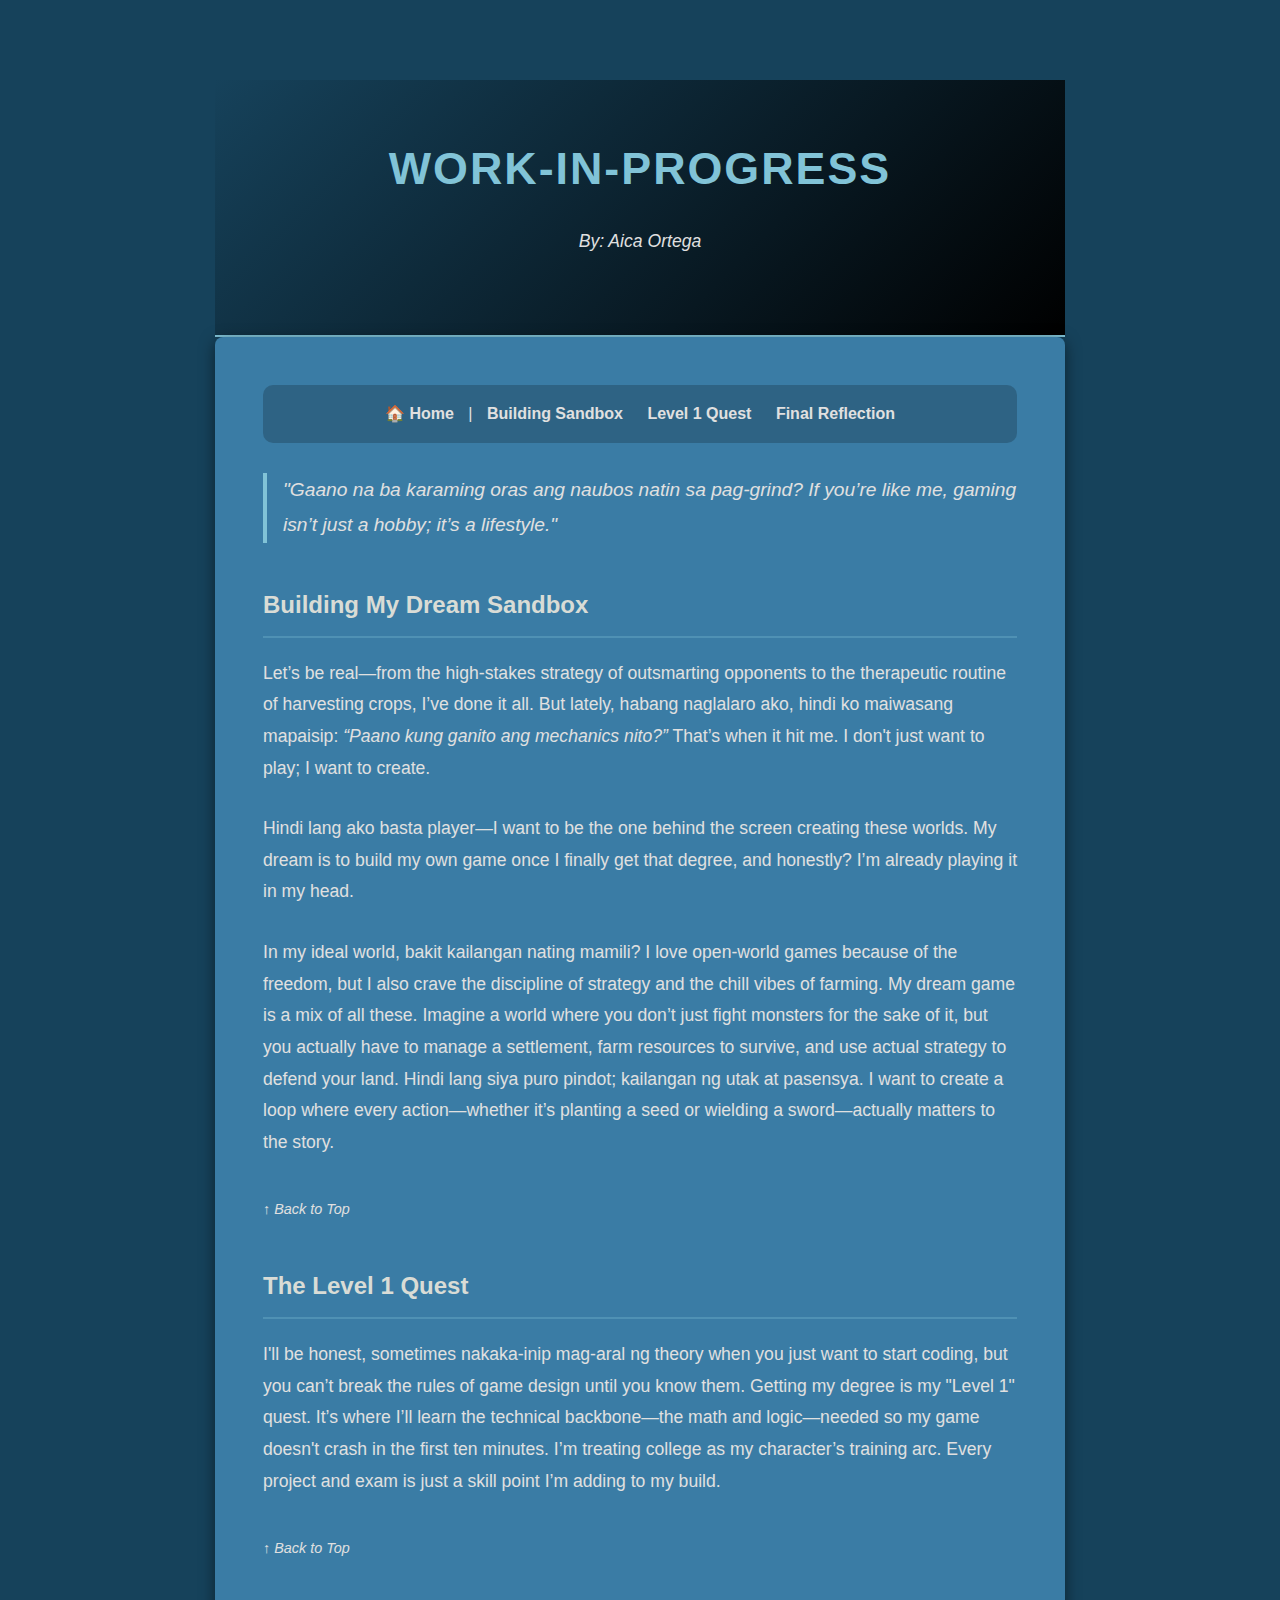
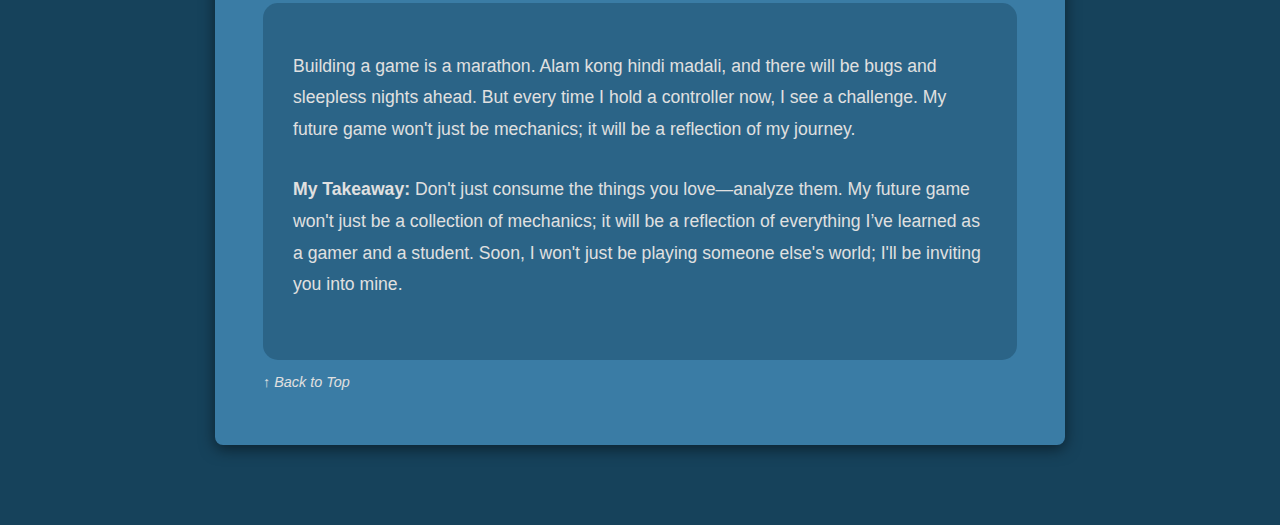
<file: part3.html>
<!DOCTYPE html>
<html lang="en">
<head>
    <meta charset="UTF-8">
    <meta name="viewport" content="width=device-width, initial-scale=1.0">
    <title>Work-in-Progress | Aica Ortega</title>
    <style>
        :root {
            --primary-color: #81c3d7;
            --bg-dark: #16425b;
            --card-bg: #3a7ca5;
            --text-main: #e0e0e0;
            --text-dim: #b0b0b0;
        }

        html { 
            scroll-behavior: smooth; 
        }

        body {
            font-family: 'Segoe UI', Tahoma, Geneva, Verdana, sans-serif;
            background-color: var(--bg-dark);
            color: var(--text-main);
            line-height: 1.8; 
            margin: 0;
            padding: 0;
        }

        .container { 
            max-width: 850px; 
            margin: 60px auto; 
            padding: 20px; 
        }

        header { 
            background: linear-gradient(135deg, #16425b, #000);
            padding: 3rem 1rem;
            text-align: center;
            border-bottom: 2px solid var(--primary-color);
        }

        header h1 {
            color: var(--primary-color);
            margin: 0;
            font-size: 2.8rem;
            text-transform: uppercase;
            letter-spacing: 2px;
        }

        article { 
            background-color: var(--card-bg);
            padding: 3rem;
            border-radius: 8px;
            box-shadow: 0 4px 15px rgba(0,0,0,0.5); 
        }

        .story-nav { 
            background: rgba(0,0,0,0.2); 
            padding: 15px; 
            border-radius: 10px; 
            text-align: center; 
            margin-bottom: 30px; 
        }

        .story-nav a { 
            color: var(--accent-glow); 
            text-decoration: none; 
            margin: 0 10px; 
            font-weight: bold; 
        }

        .intro-hook { 
            font-style: italic;
            border-left: 4px solid var(--primary-color);
            padding-left: 1rem;
            margin-bottom: 2.5rem;
            color: var(--text-main);
            font-size: 1.2rem;
        }

        h2 { 
            color: #d9dcd6; 
            border-bottom: 2px solid rgba(129, 195, 215, 0.3); 
            padding-bottom: 10px; margin-top: 40px; 
        }

        .go-top { 
            display: inline-block; 
            margin-top: 10px; 
            color: var(--text-muted); 
            text-decoration: none; 
            font-size: 0.9rem; 
            font-style: italic; 
        }

        .conclusion-text { 
            background: rgba(22, 66, 91, 0.4); 
            padding: 30px; border-radius: 15px; 
            margin-top: 40px; 
            border-top: 2px solid var(--title-color); 
        }

        p {
            margin-bottom: 1.8rem;
            font-size: 1.1rem;
        }

        .tag {
            background: var(--primary-color);
            color: #000;
            padding: 0.2rem 0.6rem;
            border-radius: 4px;
            font-size: 0.8rem;
            font-weight: bold;
            display: inline-block;
            margin-bottom: 1rem;
        }

    </style>
</head>
<body id="top">

<div class="container">
    <header>
        <h1>Work-in-Progress</h1>
        <p style="font-style: italic; color: var(--text-muted);">By: Aica Ortega</p>
    </header>

    <article>
        <nav class="story-nav">
            <a href="index.html">🏠 Home</a>
            <span style="color: var(--text-muted);">|</span>
            <a href="#sandbox">Building Sandbox</a>
            <a href="#quest">Level 1 Quest</a>
            <a href="#takeaway">Final Reflection</a>
        </nav>

        <section class="intro-hook">
            "Gaano na ba karaming oras ang naubos natin sa pag-grind? If you’re like me, gaming isn’t just a hobby; it’s a lifestyle."
        </section>

        <section id="sandbox">
            <h2>Building My Dream Sandbox</h2>
            <p>Let’s be real—from the high-stakes strategy of outsmarting opponents to the therapeutic routine of harvesting crops, I’ve done it all. 
                But lately, habang naglalaro ako, hindi ko maiwasang mapaisip: <em>“Paano kung ganito ang mechanics nito?”</em> 
                That’s when it hit me. I don't just want to play; I want to create.
            </p>

            <p>
                Hindi lang ako basta player—I want to be the one behind the screen creating these worlds. My dream is to build my own game once I finally get that degree, and honestly? I’m already playing it in my head.
            </p>

            <p>
                In my ideal world, bakit kailangan nating mamili? I love open-world games because of the freedom, but I also crave the discipline of strategy and the chill vibes of farming. My dream game is a mix of all these.
              
                Imagine a world where you don’t just fight monsters for the sake of it, but you actually have to manage a settlement, farm resources to survive, and use actual strategy to defend your land. 
                Hindi lang siya puro pindot; kailangan ng utak at pasensya. I want to create a loop where every action—whether it’s planting a seed or wielding a sword—actually matters to the story.
            </p>

            <a href="#top" class="go-top">↑ Back to Top</a>
        </section>

        <section id="quest">
            <h2>The Level 1 Quest</h2>
            <p>
                I'll be honest, sometimes nakaka-inip mag-aral ng theory when you just want to start coding, but you can’t break the rules of game design until you know them. 
                Getting my degree is my "Level 1" quest. It’s where I’ll learn the technical backbone—the math and logic—needed so my game doesn't crash in the first ten minutes. 
                I’m treating college as my character’s training arc. Every project and exam is just a skill point I’m adding to my build.
            </p>
            <a href="#top" class="go-top">↑ Back to Top</a>
        </section>

        <section id="takeaway">
            <div class="conclusion-text">
                <p>
                    Building a game is a marathon. Alam kong hindi madali, and there will be bugs and sleepless nights ahead. 
                    But every time I hold a controller now, I see a challenge. My future game won't just be mechanics; it will be a reflection of my journey.
                </p>

                <p><strong>My Takeaway:</strong> Don't just consume the things you love—analyze them. 
                    My future game won't just be a collection of mechanics; it will be a reflection of everything I’ve learned as a gamer and a student. 
                    Soon, I won't just be playing someone else's world; I'll be inviting you into mine.
                </p>
            </div>
            <a href="#top" class="go-top">↑ Back to Top</a>
        </section>
    </article>
</div>

</body>
</html>
</file>
